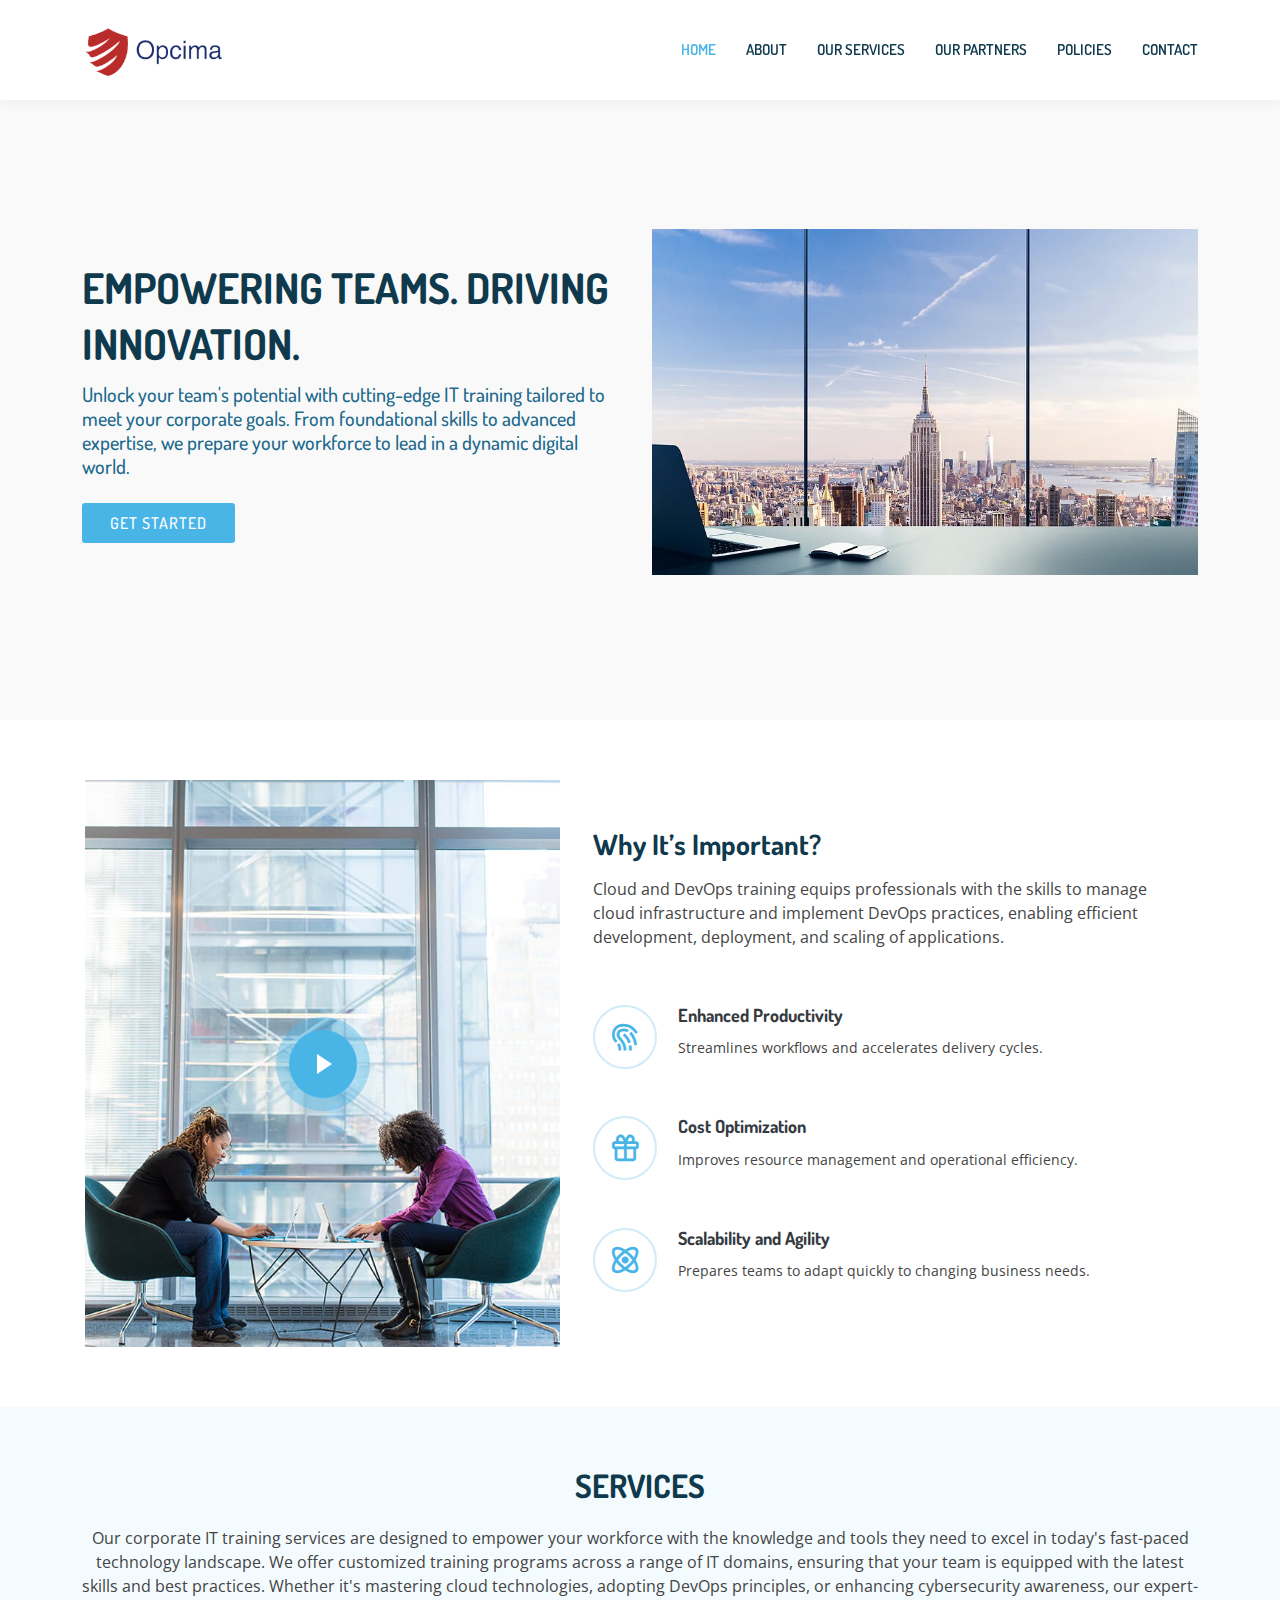
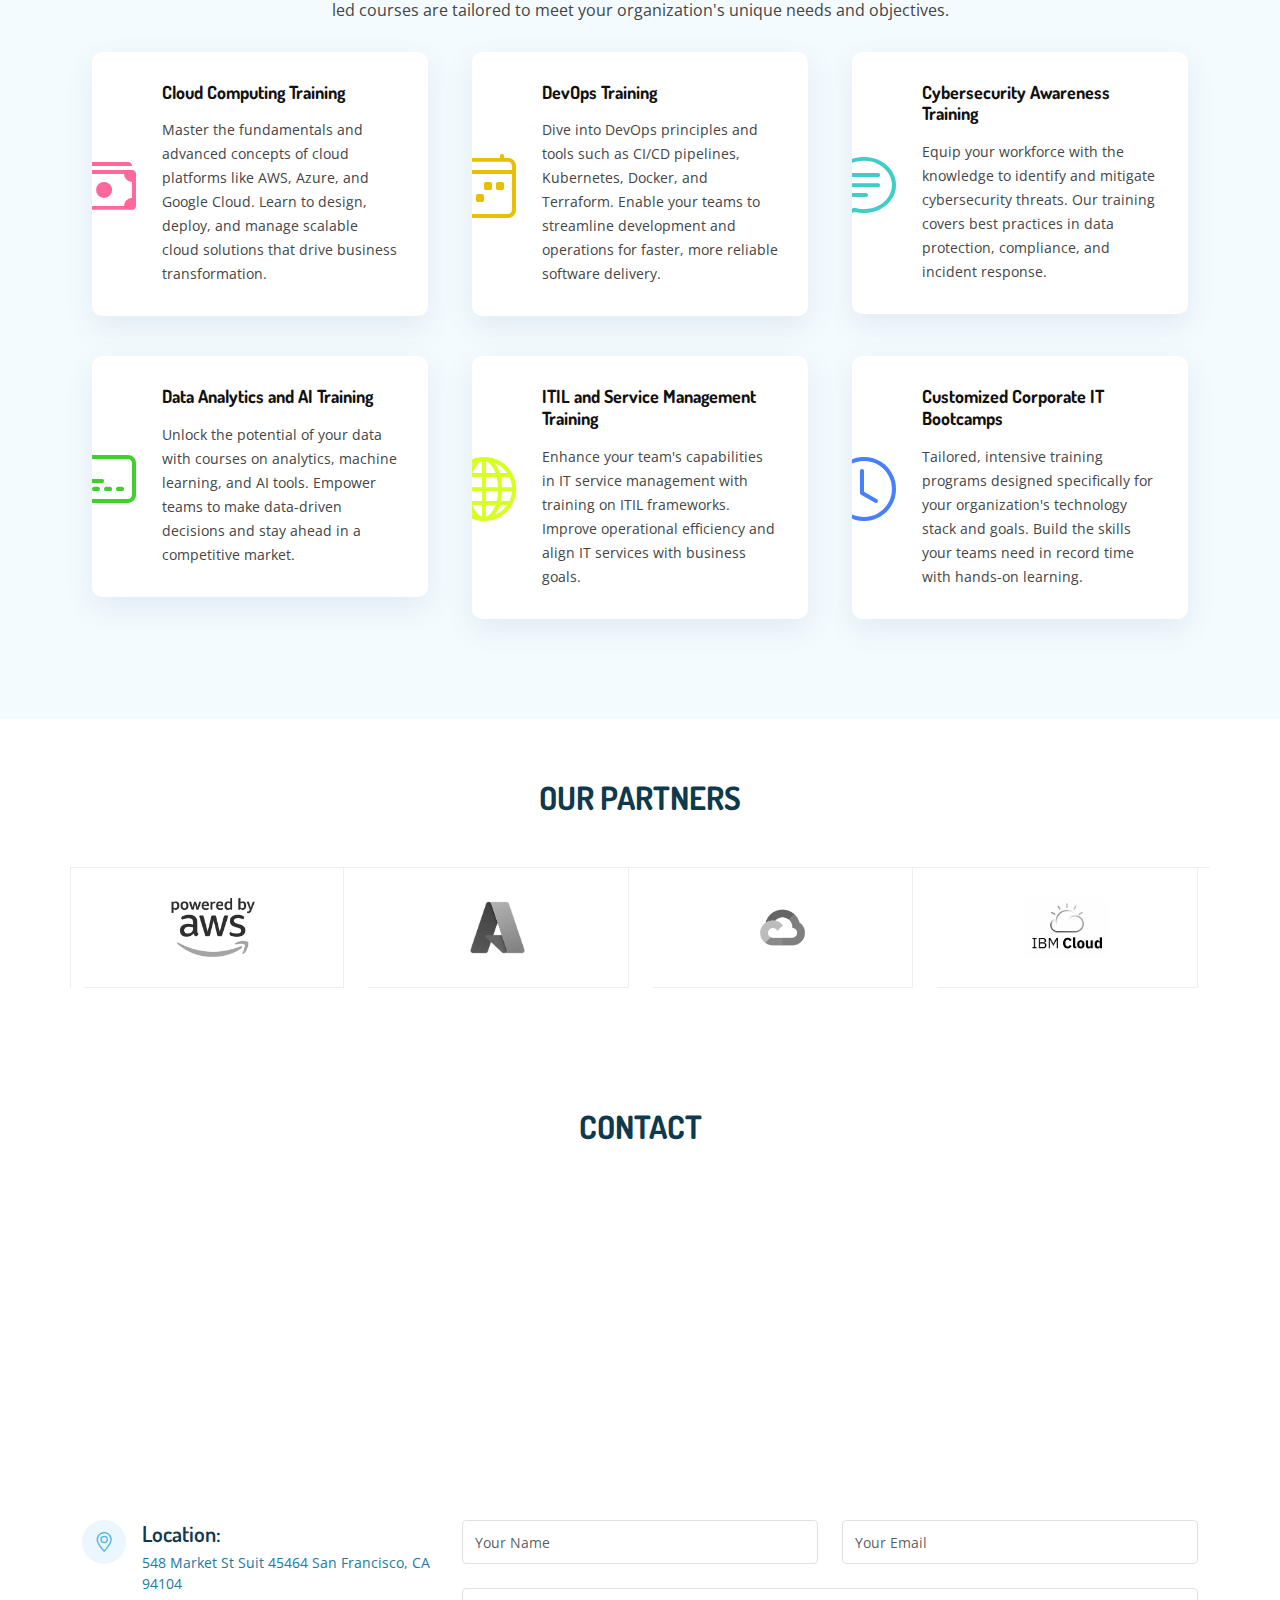
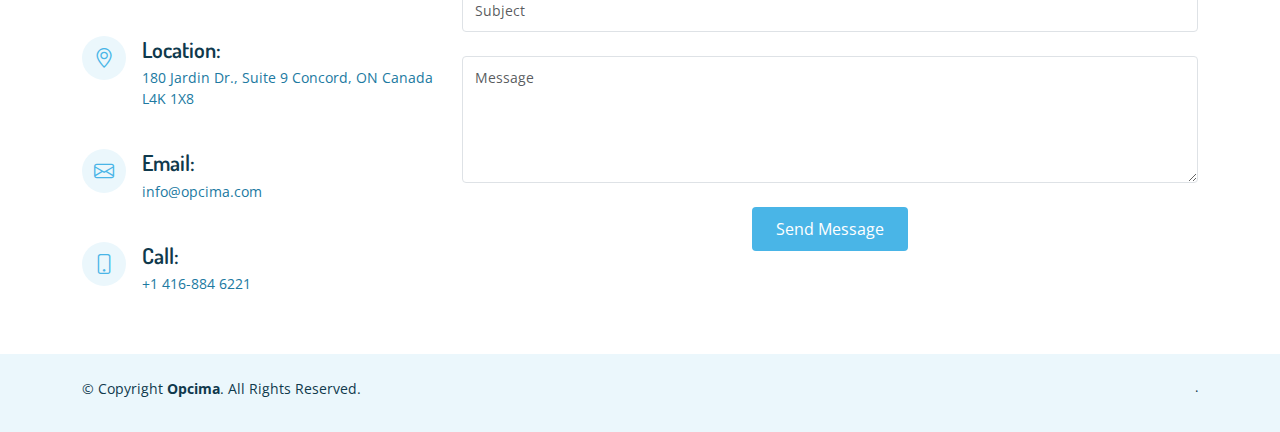
<file: index.html>
<!DOCTYPE html>
<html lang="en">

<head>
  <meta charset="utf-8">
  <meta content="width=device-width, initial-scale=1.0" name="viewport">

  <title>Opcima</title>
  <meta content="" name="description">
  <meta content="" name="keywords">

  <!-- Favicons -->
  <link href="assets/img/favicon.png" rel="icon">
  <link href="assets/img/apple-touch-icon.png" rel="apple-touch-icon">

  <!-- Google Fonts -->
  <link href="https://fonts.googleapis.com/css?family=Open+Sans:300,300i,400,400i,600,600i,700,700i|Dosis:300,400,500,,600,700,700i|Lato:300,300i,400,400i,700,700i" rel="stylesheet">

  <!-- Vendor CSS Files -->
  <link href="assets/vendor/bootstrap/css/bootstrap.min.css" rel="stylesheet">
  <link href="assets/vendor/bootstrap-icons/bootstrap-icons.css" rel="stylesheet">
  <link href="assets/vendor/boxicons/css/boxicons.min.css" rel="stylesheet">
  <link href="assets/vendor/glightbox/css/glightbox.min.css" rel="stylesheet">
  <link href="assets/vendor/swiper/swiper-bundle.min.css" rel="stylesheet">

  <!-- Template Main CSS File -->
  <link href="assets/css/style.css" rel="stylesheet">
</head>

<body>

  <!-- ======= Header ======= -->
  <header id="header" class="fixed-top">
    <div class="container d-flex align-items-center justify-content-between">

         <a href="index.html" class="logo"><img src="assets/img/logo-opcima.png" alt="" class="img-fluid"></a>
      <!-- Uncomment below if you prefer to use text as a logo -->
      <!-- <h1 class="logo"><a href="#">Opcima</a></h1> -->

      <nav id="navbar" class="navbar">
        <ul>
          <li><a class="nav-link scrollto active" href="#hero">Home</a></li>
          <li><a class="nav-link scrollto" href="#about">About</a></li>
          <li><a class="nav-link scrollto" href="#services">Our Services</a></li>
          <li><a class="nav-link scrollto" href="#partners">Our Partners</a></li>        
          <li><a class="nav-link scrollto" href="policies.html">Policies</a></li>        
          <li><a class="nav-link scrollto" href="#contact">Contact</a></li>
        </ul>
        <i class="bi bi-list mobile-nav-toggle"></i>
      </nav><!-- .navbar -->

    </div>
  </header><!-- End Header -->

  <!-- ======= Hero Section ======= -->
  <section id="hero" class="d-flex align-items-center">

    <div class="container">
      <div class="row">
        <div class="col-lg-6 pt-4 pt-lg-0 order-2 order-lg-1 d-flex flex-column justify-content-center">
          <h1>Empowering Teams. Driving Innovation.</h1>
          <h2>Unlock your team's potential with cutting-edge IT training tailored to meet your corporate goals. From foundational skills to advanced expertise, we prepare your workforce to lead in a dynamic digital world.</h2>
          <div><a href="#about" class="btn-get-started scrollto">Get Started</a></div>
        </div>
        <div class="col-lg-6 order-1 order-lg-2 hero-img">
          <img src="assets/img/header.jpg" class="img-fluid" alt="">
        </div>
      </div>
    </div>

  </section><!-- End Hero -->

  <main id="main">

    <!-- ======= About Section ======= -->
    <section id="about" class="about">
      <div class="container">

        <div class="row">
          <div class="col-xl-5 col-lg-6 d-flex justify-content-center video-box align-items-stretch position-relative">
            <a href="https://www.youtube.com/watch?v=jDDaplaOz7Q" class="glightbox play-btn mb-4"></a>
          </div>

          <div class="col-xl-7 col-lg-6 icon-boxes d-flex flex-column align-items-stretch justify-content-center py-5 px-lg-5">
            <h3>Why It’s Important?</h3>
            <p>Cloud and DevOps training equips professionals with the skills to manage cloud infrastructure and implement DevOps practices, enabling efficient development, deployment, and scaling of applications.</p>

            <div class="icon-box">
              <div class="icon"><i class="bx bx-fingerprint"></i></div>
              <h4 class="title"><a href="">Enhanced Productivity</a></h4>
              <p class="description">Streamlines workflows and accelerates delivery cycles.</p>
            </div>

            <div class="icon-box">
              <div class="icon"><i class="bx bx-gift"></i></div>
              <h4 class="title"><a href="">Cost Optimization</a></h4>
              <p class="description">Improves resource management and operational efficiency.</p>
            </div>

            <div class="icon-box">
              <div class="icon"><i class="bx bx-atom"></i></div>
              <h4 class="title"><a href="">Scalability and Agility</a></h4>
              <p class="description">Prepares teams to adapt quickly to changing business needs.</p>
            </div>

          </div>
        </div>

      </div>
    </section><!-- End About Section -->




    <!-- ======= Services Section ======= -->
    <section id="services" class="services section-bg">
      <div class="container">

        <div class="section-title">
          <h2>Services</h2>
          <p>Our corporate IT training services are designed to empower your workforce with the knowledge and tools they need to excel in today's fast-paced technology landscape. We offer customized training programs across a range of IT domains, ensuring that your team is equipped with the latest skills and best practices. Whether it's mastering cloud technologies, adopting DevOps principles, or enhancing cybersecurity awareness, our expert-led courses are tailored to meet your organization's unique needs and objectives.</p>
        </div>

        <div class="row">
          <div class="col-lg-4 col-md-6">
            <div class="icon-box">
              <div class="icon"><i class="bi bi-cash-stack" style="color: #ff689b;"></i></div>
              <h4 class="title"><a href="">Cloud Computing Training</a></h4>
              <p class="description">Master the fundamentals and advanced concepts of cloud platforms like AWS, Azure, and Google Cloud. Learn to design, deploy, and manage scalable cloud solutions that drive business transformation.</p>
            </div>
          </div>
          <div class="col-lg-4 col-md-6">
            <div class="icon-box">
              <div class="icon"><i class="bi bi-calendar4-week" style="color: #e9bf06;"></i></div>
              <h4 class="title"><a href="">DevOps Training</a></h4>
              <p class="description">Dive into DevOps principles and tools such as CI/CD pipelines, Kubernetes, Docker, and Terraform. Enable your teams to streamline development and operations for faster, more reliable software delivery.</p>
            </div>
          </div>

          <div class="col-lg-4 col-md-6" data-wow-delay="0.1s">
            <div class="icon-box">
              <div class="icon"><i class="bi bi-chat-text" style="color: #3fcdc7;"></i></div>
              <h4 class="title"><a href="">Cybersecurity Awareness Training</a></h4>
              <p class="description">Equip your workforce with the knowledge to identify and mitigate cybersecurity threats. Our training covers best practices in data protection, compliance, and incident response.</p>
            </div>
          </div>
          <div class="col-lg-4 col-md-6" data-wow-delay="0.1s">
            <div class="icon-box">
              <div class="icon"><i class="bi bi-credit-card-2-front" style="color:#41cf2e;"></i></div>
              <h4 class="title"><a href="">Data Analytics and AI Training</a></h4>
              <p class="description">Unlock the potential of your data with courses on analytics, machine learning, and AI tools. Empower teams to make data-driven decisions and stay ahead in a competitive market.</p>
            </div>
          </div>

          <div class="col-lg-4 col-md-6" data-wow-delay="0.2s">
            <div class="icon-box">
              <div class="icon"><i class="bi bi-globe" style="color: #d6ff22;"></i></div>
              <h4 class="title"><a href="">ITIL and Service Management Training</a></h4>
              <p class="description">Enhance your team's capabilities in IT service management with training on ITIL frameworks. Improve operational efficiency and align IT services with business goals.</p>
            </div>
          </div>
          <div class="col-lg-4 col-md-6" data-wow-delay="0.2s">
            <div class="icon-box">
              <div class="icon"><i class="bi bi-clock" style="color: #4680ff;"></i></div>
              <h4 class="title"><a href="">Customized Corporate IT Bootcamps</a></h4>
              <p class="description">Tailored, intensive training programs designed specifically for your organization's technology stack and goals. Build the skills your teams need in record time with hands-on learning.</p>
            </div>
          </div>
        </div>

      </div>
    </section><!-- End Services Section -->

  


      <!-- ======= Partners Section ======= -->
    <section id="partners" class="clients">
      <div class="container">
        <div class="section-title">
          <h2>Our Partners</h2>
        </div>

        <div class="row no-gutters clients-wrap clearfix wow fadeInUp">

          <div class="col-lg-3 col-md-4 col-6">
            <div class="client-logo">
              <img src="assets/img/partners/amazon.png" class="img-fluid" alt="">
            </div>
          </div>

          <div class="col-lg-3 col-md-4 col-6">
            <div class="client-logo">
              <img src="assets/img/partners/microsoft-azure.png" class="img-fluid" alt="">
            </div>
          </div>

          <div class="col-lg-3 col-md-4 col-6">
            <div class="client-logo">
              <img src="assets/img/partners/google-cloud.png" class="img-fluid" alt="">
            </div>
          </div>

          <div class="col-lg-3 col-md-4 col-6">
            <div class="client-logo">
              <img src="assets/img/partners/ibm-cloud.png" class="img-fluid" alt="">
            </div>
          </div>

         
        </div>

      </div>
    </section><!-- End Partners Section -->


  

    <!-- ======= Contact Section ======= -->
    <section id="contact" class="contact">
      <div class="container">

        <div class="section-title">
          <h2>Contact</h2>
          <p></p>
        </div>

        <div>
          <iframe style="border:0; width: 100%; height: 270px;" src="https://www.google.com/maps/embed?pb=!1m18!1m12!1m3!1d3153.0035147142526!2d-122.400884!3d37.789957400000006!2m3!1f0!2f0!3f0!3m2!1i1024!2i768!4f13.1!3m3!1m2!1s0x808581942ecaf9e3%3A0x163a8f17c7ba01ee!2s548%20Market%20St%2C%20San%20Francisco%2C%20CA%2094104%2C%20USA!5e0!3m2!1sen!2sid!4v1715982855604!5m2!1sen!2sid" frameborder="0" allowfullscreen></iframe>
        </div>


        <div class="row mt-5">

          <div class="col-lg-4">
            <div class="info">

              <div class="address">
                <i class="bi bi-geo-alt"></i>
                <h4>Location:</h4>
                <p>548 Market St Suit 45464 San Francisco, CA 94104<br /><br /><br /></p>
              </div>

              <div class="address">
                <i class="bi bi-geo-alt"></i>
                <h4>Location:</h4>
                <p>180 Jardin Dr., Suite 9 Concord, ON  Canada L4K 1X8</p>
              </div>

              <div class="email">
                <i class="bi bi-envelope"></i>
                <h4>Email:</h4>
                <p>info@opcima.com</p>
              </div>

              <div class="phone">
                <i class="bi bi-phone"></i>
                <h4>Call:</h4>
                <p>+1 416-884 6221</p>
              </div>

            </div>

          </div>

          <div class="col-lg-8 mt-5 mt-lg-0">

            <form action="forms/contact.php" method="post" role="form" class="php-email-form">
              <div class="row">
                <div class="col-md-6 form-group">
                  <input type="text" name="name" class="form-control" id="name" placeholder="Your Name" required>
                </div>
                <div class="col-md-6 form-group mt-3 mt-md-0">
                  <input type="email" class="form-control" name="email" id="email" placeholder="Your Email" required>
                </div>
              </div>
              <div class="form-group mt-3">
                <input type="text" class="form-control" name="subject" id="subject" placeholder="Subject" required>
              </div>
              <div class="form-group mt-3">
                <textarea class="form-control" name="message" rows="5" placeholder="Message" required></textarea>
              </div>
              <div class="my-3">
                <div class="loading">Loading</div>
                <div class="error-message"></div>
                <div class="sent-message">Your message has been sent. Thank you!</div>
              </div>
              <div class="text-center"><button type="submit">Send Message</button></div>
            </form>

          </div>

        </div>

      </div>
    </section><!-- End Contact Section -->

  </main><!-- End #main -->

  <!-- ======= Footer ======= -->
  <footer id="footer">

 

 

    <div class="container py-4">
      <div class="copyright">
        &copy; Copyright <strong><span>Opcima</span></strong>. All Rights Reserved.
      </div>
      <div class="credits">
         .
      </div>
    </div>
  </footer><!-- End Footer -->

  <a href="#" class="back-to-top d-flex align-items-center justify-content-center"><i class="bi bi-arrow-up-short"></i></a>

  <script src="assets/vendor/purecounter/purecounter_vanilla.js"></script>
  <script src="assets/vendor/bootstrap/js/bootstrap.bundle.min.js"></script>
  <script src="assets/vendor/glightbox/js/glightbox.min.js"></script>
  <script src="assets/vendor/isotope-layout/isotope.pkgd.min.js"></script>
  <script src="assets/vendor/swiper/swiper-bundle.min.js"></script>
  <script src="assets/vendor/php-email-form/validate.js"></script>
  <script src="assets/js/main.js"></script>

</body>
</html>
</file>
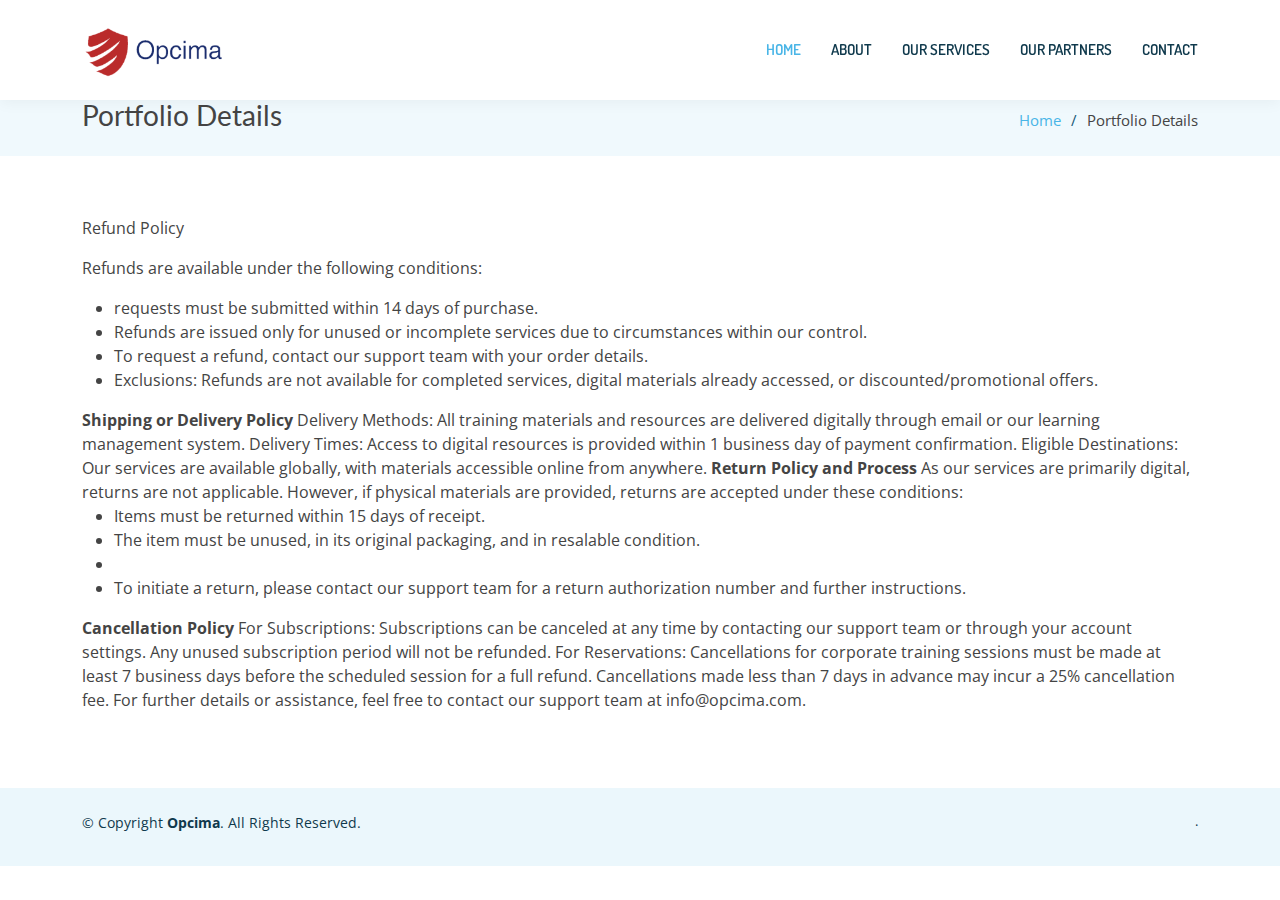
<file: inner-page.html>
<!DOCTYPE html>
<html lang="en">

<head>
  <meta charset="utf-8">
  <meta content="width=device-width, initial-scale=1.0" name="viewport">

  <title>Opcima</title>
  <meta content="" name="description">
  <meta content="" name="keywords">

  <!-- Favicons -->
  <link href="assets/img/favicon.png" rel="icon">
  <link href="assets/img/apple-touch-icon.png" rel="apple-touch-icon">

  <!-- Google Fonts -->
  <link href="https://fonts.googleapis.com/css?family=Open+Sans:300,300i,400,400i,600,600i,700,700i|Dosis:300,400,500,,600,700,700i|Lato:300,300i,400,400i,700,700i" rel="stylesheet">

  <!-- Vendor CSS Files -->
  <link href="assets/vendor/bootstrap/css/bootstrap.min.css" rel="stylesheet">
  <link href="assets/vendor/bootstrap-icons/bootstrap-icons.css" rel="stylesheet">
  <link href="assets/vendor/boxicons/css/boxicons.min.css" rel="stylesheet">
  <link href="assets/vendor/glightbox/css/glightbox.min.css" rel="stylesheet">
  <link href="assets/vendor/swiper/swiper-bundle.min.css" rel="stylesheet">

  <!-- Template Main CSS File -->
  <link href="assets/css/style.css" rel="stylesheet">
</head>

<body>
  
  <!-- ======= Header ======= -->
  <header id="header" class="fixed-top">
    <div class="container d-flex align-items-center justify-content-between">

         <a href="index.html" class="logo"><img src="assets/img/logo-opcima.png" alt="" class="img-fluid"></a>
      <!-- Uncomment below if you prefer to use text as a logo -->
      <!-- <h1 class="logo"><a href="#">Opcima</a></h1> -->

      <nav id="navbar" class="navbar">
        <ul>
          <li><a class="nav-link scrollto active" href="#hero">Home</a></li>
          <li><a class="nav-link scrollto" href="#about">About</a></li>
          <li><a class="nav-link scrollto" href="#services">Our Services</a></li>
          <li><a class="nav-link scrollto" href="#partners">Our Partners</a></li>        
          <li><a class="nav-link scrollto" href="#contact">Contact</a></li>
        </ul>
        <i class="bi bi-list mobile-nav-toggle"></i>
      </nav><!-- .navbar -->

    </div>
  </header><!-- End Header -->

  <main id="main">


    <!-- ======= Breadcrumbs ======= -->
    <section id="breadcrumbs" class="breadcrumbs">
      <div class="container">

        <div class="d-flex justify-content-between align-items-center">
          <h2>Portfolio Details</h2>
          <ol>
            <li><a href="index.html">Home</a></li>
            <li>Portfolio Details</li>
          </ol>
        </div>

      </div>
    </section><!-- End Breadcrumbs -->


    <section class="inner-page">
      <div class="container">

        <p>Refund Policy</p>
        <p>
Refunds are available under the following conditions:
<ul>
<li>requests must be submitted within 14 days of purchase.</li>
<li>Refunds are issued only for unused or incomplete services due to circumstances within our control.</li>
<li>To request a refund, contact our support team with your order details.</li>
<li>Exclusions: Refunds are not available for completed services, digital materials already accessed, or discounted/promotional offers.</li>
</ul>

<b>Shipping or Delivery Policy</b>

Delivery Methods: All training materials and resources are delivered digitally through email or our learning management system.
Delivery Times: Access to digital resources is provided within 1 business day of payment confirmation.
Eligible Destinations: Our services are available globally, with materials accessible online from anywhere.


<b>Return Policy and Process</b>
As our services are primarily digital, returns are not applicable. However, if physical materials are provided, returns are accepted under these conditions:
<ul>
<li>Items must be returned within 15 days of receipt.</li>
<li>The item must be unused, in its original packaging, and in resalable condition.</li>
<li><Return shipping costs are the responsibility of the customer unless the item was defective or incorrect.</li>
<li>To initiate a return, please contact our support team for a return authorization number and further instructions.</li>
</ul>


<b>Cancellation Policy</b>

For Subscriptions: Subscriptions can be canceled at any time by contacting our support team or through your account settings. Any unused subscription period will not be refunded.
For Reservations: Cancellations for corporate training sessions must be made at least 7 business days before the scheduled session for a full refund. Cancellations made less than 7 days in advance may incur a 25% cancellation fee.

For further details or assistance, feel free to contact our support team at info@opcima.com.

        </p>
      </div>
    </section>

  </main><!-- End #main -->

  <!-- ======= Footer ======= -->
  <footer id="footer">

 

 

    <div class="container py-4">
      <div class="copyright">
        &copy; Copyright <strong><span>Opcima</span></strong>. All Rights Reserved.
      </div>
      <div class="credits">
         .
      </div>
    </div>
  </footer><!-- End Footer -->

  <a href="#" class="back-to-top d-flex align-items-center justify-content-center"><i class="bi bi-arrow-up-short"></i></a>

  <script src="assets/vendor/purecounter/purecounter_vanilla.js"></script>
  <script src="assets/vendor/bootstrap/js/bootstrap.bundle.min.js"></script>
  <script src="assets/vendor/glightbox/js/glightbox.min.js"></script>
  <script src="assets/vendor/isotope-layout/isotope.pkgd.min.js"></script>
  <script src="assets/vendor/swiper/swiper-bundle.min.js"></script>
  <script src="assets/vendor/php-email-form/validate.js"></script>
  <script src="assets/js/main.js"></script>

</body>
</html>
</file>
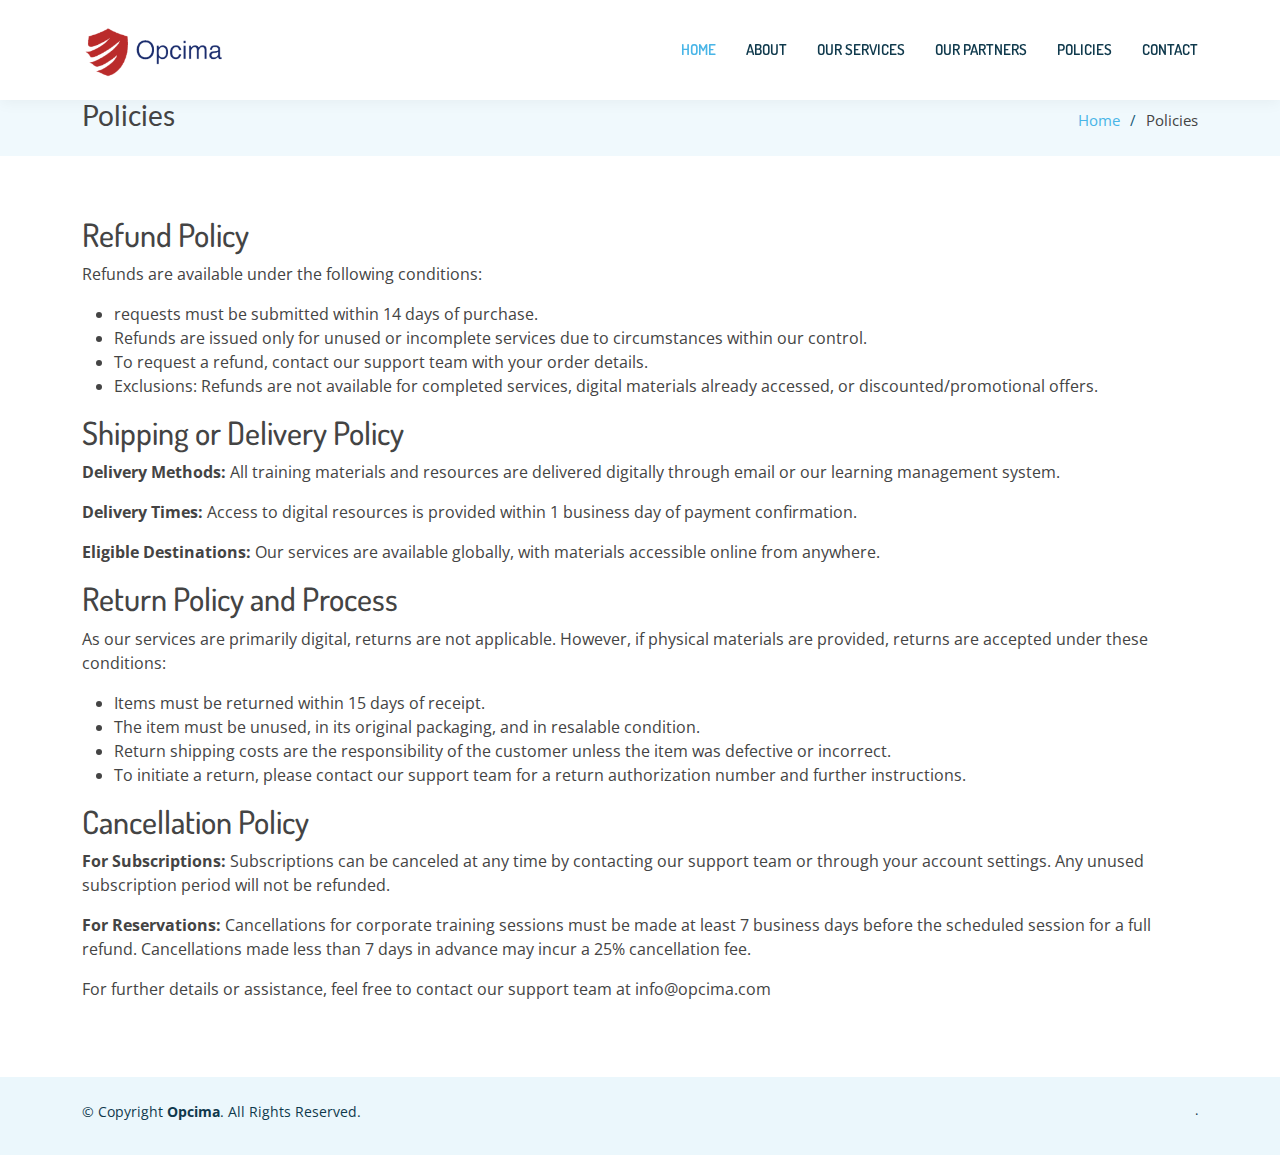
<file: policies.html>
<!DOCTYPE html>
<html lang="en">

<head>
  <meta charset="utf-8">
  <meta content="width=device-width, initial-scale=1.0" name="viewport">

  <title>Opcima</title>
  <meta content="" name="description">
  <meta content="" name="keywords">

  <!-- Favicons -->
  <link href="assets/img/favicon.png" rel="icon">
  <link href="assets/img/apple-touch-icon.png" rel="apple-touch-icon">

  <!-- Google Fonts -->
  <link href="https://fonts.googleapis.com/css?family=Open+Sans:300,300i,400,400i,600,600i,700,700i|Dosis:300,400,500,,600,700,700i|Lato:300,300i,400,400i,700,700i" rel="stylesheet">

  <!-- Vendor CSS Files -->
  <link href="assets/vendor/bootstrap/css/bootstrap.min.css" rel="stylesheet">
  <link href="assets/vendor/bootstrap-icons/bootstrap-icons.css" rel="stylesheet">
  <link href="assets/vendor/boxicons/css/boxicons.min.css" rel="stylesheet">
  <link href="assets/vendor/glightbox/css/glightbox.min.css" rel="stylesheet">
  <link href="assets/vendor/swiper/swiper-bundle.min.css" rel="stylesheet">

  <!-- Template Main CSS File -->
  <link href="assets/css/style.css" rel="stylesheet">
</head>

<body>
  
  <!-- ======= Header ======= -->
  <header id="header" class="fixed-top">
    <div class="container d-flex align-items-center justify-content-between">

         <a href="index.html" class="logo"><img src="assets/img/logo-opcima.png" alt="" class="img-fluid"></a>
      <!-- Uncomment below if you prefer to use text as a logo -->
      <!-- <h1 class="logo"><a href="#">Opcima</a></h1> -->

      <nav id="navbar" class="navbar">
        <ul>
          <li><a class="nav-link scrollto active" href="index.html#hero">Home</a></li>
          <li><a class="nav-link scrollto" href="index.html#about">About</a></li>
          <li><a class="nav-link scrollto" href="index.html#services">Our Services</a></li>
          <li><a class="nav-link scrollto" href="index.html#partners">Our Partners</a></li>   
          <li><a class="nav-link scrollto" href="policies.html">Policies</a></li>        
          <li><a class="nav-link scrollto" href="index.html#contact">Contact</a></li>
        </ul>
        <i class="bi bi-list mobile-nav-toggle"></i>
      </nav><!-- .navbar -->

    </div>
  </header><!-- End Header -->

  <main id="main">


    <!-- ======= Breadcrumbs ======= -->
    <section id="breadcrumbs" class="breadcrumbs">
      <div class="container">

        <div class="d-flex justify-content-between align-items-center">
          <h2>Policies</h2>
          <ol>
            <li><a href="index.html">Home</a></li>
            <li>Policies</li>
          </ol>
        </div>

      </div>
    </section><!-- End Breadcrumbs -->


    <section class="inner-page">
      <div class="container">

        <h2>Refund Policy</h2>
<p>
Refunds are available under the following conditions:
<ul>
<li>requests must be submitted within 14 days of purchase.</li>
<li>Refunds are issued only for unused or incomplete services due to circumstances within our control.</li>
<li>To request a refund, contact our support team with your order details.</li>
<li>Exclusions: Refunds are not available for completed services, digital materials already accessed, or discounted/promotional offers.</li>
</ul>
</p>

<h2>Shipping or Delivery Policy</h2>

<p><b>Delivery Methods:</b> All training materials and resources are delivered digitally through email or our learning management system.</p>
<p><b>Delivery Times:</b> Access to digital resources is provided within 1 business day of payment confirmation.</p>
<p><b>Eligible Destinations:</b> Our services are available globally, with materials accessible online from anywhere.</p>

<h2>Return Policy and Process</h2>
As our services are primarily digital, returns are not applicable. However, if physical materials are provided, returns are accepted under these conditions:
<p>
<ul>
<li>Items must be returned within 15 days of receipt.</li>
<li>The item must be unused, in its original packaging, and in resalable condition.</li>
<li>Return shipping costs are the responsibility of the customer unless the item was defective or incorrect.</li>
<li>To initiate a return, please contact our support team for a return authorization number and further instructions.</li>
</ul>
</p>

<h2>Cancellation Policy</h2>

<p><b>For Subscriptions:</b> Subscriptions can be canceled at any time by contacting our support team or through your account settings. Any unused subscription period will not be refunded.</p>
<p><b>For Reservations:</b> Cancellations for corporate training sessions must be made at least 7 business days before the scheduled session for a full refund. Cancellations made less than 7 days in advance may incur a 25% cancellation fee.</p>
<p>For further details or assistance, feel free to contact our support team at info@opcima.com

        </p>
      </div>
    </section>

  </main><!-- End #main -->

  <!-- ======= Footer ======= -->
  <footer id="footer">

 

 

    <div class="container py-4">
      <div class="copyright">
        &copy; Copyright <strong><span>Opcima</span></strong>. All Rights Reserved.
      </div>
      <div class="credits">
         .
      </div>
    </div>
  </footer><!-- End Footer -->

  <a href="#" class="back-to-top d-flex align-items-center justify-content-center"><i class="bi bi-arrow-up-short"></i></a>

  <script src="assets/vendor/purecounter/purecounter_vanilla.js"></script>
  <script src="assets/vendor/bootstrap/js/bootstrap.bundle.min.js"></script>
  <script src="assets/vendor/glightbox/js/glightbox.min.js"></script>
  <script src="assets/vendor/isotope-layout/isotope.pkgd.min.js"></script>
  <script src="assets/vendor/swiper/swiper-bundle.min.js"></script>
  <script src="assets/vendor/php-email-form/validate.js"></script>
  <script src="assets/js/main.js"></script>

</body>
</html>
</file>
<file: assets/css/style.css>
/**
* Template Name: Butterfly
* Template URL: https://bootstrapmade.com/butterfly-free-bootstrap-theme/
* Updated: Mar 17 2024 with Bootstrap v5.3.3
* Author: BootstrapMade.com
* License: https://bootstrapmade.com/license/
*/

/*--------------------------------------------------------------
# General
--------------------------------------------------------------*/
body {
  font-family: "Open Sans", sans-serif;
  color: #444444;
}

a {
  text-decoration: none;
  color: #49b5e7;
}

a:hover {
  color: #76c7ed;
  text-decoration: none;
}

h1,
h2,
h3,
h4,
h5,
h6 {
  font-family: "Dosis", sans-serif;
}

/*--------------------------------------------------------------
# Back to top button
--------------------------------------------------------------*/
.back-to-top {
  position: fixed;
  visibility: hidden;
  opacity: 0;
  right: 15px;
  bottom: 15px;
  z-index: 996;
  background: #49b5e7;
  width: 40px;
  height: 40px;
  border-radius: 4px;
  transition: all 0.4s;
}

.back-to-top i {
  font-size: 28px;
  color: #fff;
  line-height: 0;
}

.back-to-top:hover {
  background: #6dc4ec;
  color: #fff;
}

.back-to-top.active {
  visibility: visible;
  opacity: 1;
}

/*--------------------------------------------------------------
# Header
--------------------------------------------------------------*/
#header {
  background: #fff;
  transition: all 0.5s;
  z-index: 997;
  padding: 20px 0;
  box-shadow: 0px 2px 15px rgba(0, 0, 0, 0.05);
}

#header .logo {
  font-size: 28px;
  margin: 0;
  padding: 0;
  line-height: 1;
  font-weight: 700;
  letter-spacing: 1px;
  text-transform: uppercase;
  font-family: "Lato", sans-serif;
}

#header .logo a {
  color: #0f394c;
}

#header .logo img {
  max-height: 60px;
}

/*--------------------------------------------------------------
# Navigation Menu
--------------------------------------------------------------*/
/**
* Desktop Navigation 
*/
.navbar {
  padding: 0;
}

.navbar ul {
  margin: 0;
  padding: 0;
  display: flex;
  list-style: none;
  align-items: center;
}

.navbar li {
  position: relative;
}

.navbar a,
.navbar a:focus {
  display: flex;
  align-items: center;
  justify-content: space-between;
  padding: 10px 0 10px 30px;
  font-family: "Dosis", sans-serif;
  font-size: 15px;
  font-weight: 600;
  color: #0f394c;
  white-space: nowrap;
  transition: 0.3s;
  text-transform: uppercase;
}

.navbar a i,
.navbar a:focus i {
  font-size: 12px;
  line-height: 0;
  margin-left: 5px;
}

.navbar a:hover,
.navbar .active,
.navbar .active:focus,
.navbar li:hover>a {
  color: #49b5e7;
}

.navbar .dropdown ul {
  display: block;
  position: absolute;
  left: 14px;
  top: calc(100% + 30px);
  margin: 0;
  padding: 10px 0;
  z-index: 99;
  opacity: 0;
  visibility: hidden;
  background: #fff;
  box-shadow: 0px 0px 30px rgba(127, 137, 161, 0.25);
  transition: 0.3s;
}

.navbar .dropdown ul li {
  min-width: 200px;
}

.navbar .dropdown ul a {
  padding: 10px 20px;
  font-size: 15px;
  text-transform: none;
  font-weight: 500;
}

.navbar .dropdown ul a i {
  font-size: 12px;
}

.navbar .dropdown ul a:hover,
.navbar .dropdown ul .active:hover,
.navbar .dropdown ul li:hover>a {
  color: #49b5e7;
}

.navbar .dropdown:hover>ul {
  opacity: 1;
  top: 100%;
  visibility: visible;
}

.navbar .dropdown .dropdown ul {
  top: 0;
  left: calc(100% - 30px);
  visibility: hidden;
}

.navbar .dropdown .dropdown:hover>ul {
  opacity: 1;
  top: 0;
  left: 100%;
  visibility: visible;
}

@media (max-width: 1366px) {
  .navbar .dropdown .dropdown ul {
    left: -90%;
  }

  .navbar .dropdown .dropdown:hover>ul {
    left: -100%;
  }
}

/**
* Mobile Navigation 
*/
.mobile-nav-toggle {
  color: #0f394c;
  font-size: 28px;
  cursor: pointer;
  display: none;
  line-height: 0;
  transition: 0.5s;
}

.mobile-nav-toggle.bi-x {
  color: #fff;
}

@media (max-width: 991px) {
  .mobile-nav-toggle {
    display: block;
  }

  .navbar ul {
    display: none;
  }
}

.navbar-mobile {
  position: fixed;
  overflow: hidden;
  top: 0;
  right: 0;
  left: 0;
  bottom: 0;
  background: rgba(7, 25, 33, 0.9);
  transition: 0.3s;
  z-index: 999;
}

.navbar-mobile .mobile-nav-toggle {
  position: absolute;
  top: 15px;
  right: 15px;
}

.navbar-mobile ul {
  display: block;
  position: absolute;
  top: 55px;
  right: 15px;
  bottom: 15px;
  left: 15px;
  padding: 10px 0;
  background-color: #fff;
  overflow-y: auto;
  transition: 0.3s;
}

.navbar-mobile a,
.navbar-mobile a:focus {
  padding: 10px 20px;
  font-size: 15px;
  color: #0f394c;
}

.navbar-mobile a:hover,
.navbar-mobile .active,
.navbar-mobile li:hover>a {
  color: #49b5e7;
}

.navbar-mobile .getstarted,
.navbar-mobile .getstarted:focus {
  margin: 15px;
}

.navbar-mobile .dropdown ul {
  position: static;
  display: none;
  margin: 10px 20px;
  padding: 10px 0;
  z-index: 99;
  opacity: 1;
  visibility: visible;
  background: #fff;
  box-shadow: 0px 0px 30px rgba(127, 137, 161, 0.25);
}

.navbar-mobile .dropdown ul li {
  min-width: 200px;
}

.navbar-mobile .dropdown ul a {
  padding: 10px 20px;
}

.navbar-mobile .dropdown ul a i {
  font-size: 12px;
}

.navbar-mobile .dropdown ul a:hover,
.navbar-mobile .dropdown ul .active:hover,
.navbar-mobile .dropdown ul li:hover>a {
  color: #49b5e7;
}

.navbar-mobile .dropdown>.dropdown-active {
  display: block;
}

/*--------------------------------------------------------------
# Hero Section
--------------------------------------------------------------*/
#hero {
  width: 100%;
  height: 80vh;
  background: #f9f9f9;
}

#hero .container {
  padding-top: 84px;
}

#hero h1 {
  margin: 0;
  font-size: 42px;
  font-weight: 700;
  line-height: 56px;
  color: #0f394c;
  text-transform: uppercase;
}

#hero h2 {
  color: #1c698c;
  margin: 10px 0 0 0;
  font-size: 20px;
}

#hero .btn-get-started {
  font-family: "Dosis", sans-serif;
  font-weight: 500;
  font-size: 16px;
  letter-spacing: 1px;
  display: inline-block;
  padding: 8px 28px;
  border-radius: 3px;
  transition: 0.5s;
  margin-top: 25px;
  color: #fff;
  background: #49b5e7;
  text-transform: uppercase;
}

#hero .btn-get-started:hover {
  background: #76c7ed;
}

@media (max-width: 991px) {
  #hero {
    height: 100vh;
    text-align: center;
  }

  #hero .hero-img img {
    width: 50%;
  }
}

@media (max-width: 768px) {
  #hero h1 {
    font-size: 28px;
    line-height: 36px;
  }

  #hero h2 {
    font-size: 18px;
    line-height: 24px;
  }

  #hero .hero-img img {
    width: 80%;
  }
}

/*--------------------------------------------------------------
# Sections General
--------------------------------------------------------------*/
section {
  padding: 60px 0;
  overflow: hidden;
}

.section-bg {
  background-color: #f4fbfe;
}

.section-title {
  text-align: center;
  padding-bottom: 30px;
}

.section-title h2 {
  font-size: 32px;
  font-weight: bold;
  text-transform: uppercase;
  margin-bottom: 20px;
  padding-bottom: 0;
  color: #0f394c;
}

.section-title p {
  margin-bottom: 0;
}

/*--------------------------------------------------------------
# About
--------------------------------------------------------------*/
.about .icon-boxes h3 {
  font-size: 28px;
  font-weight: 700;
  color: #0f394c;
  margin-bottom: 15px;
}

.about .icon-box {
  margin-top: 40px;
}

.about .icon-box .icon {
  float: left;
  display: flex;
  align-items: center;
  justify-content: center;
  width: 64px;
  height: 64px;
  border: 2px solid #d0ecf9;
  border-radius: 50px;
  transition: 0.5s;
}

.about .icon-box .icon i {
  color: #49b5e7;
  font-size: 32px;
}

.about .icon-box:hover .icon {
  background: #49b5e7;
  border-color: #49b5e7;
}

.about .icon-box:hover .icon i {
  color: #fff;
}

.about .icon-box .title {
  margin-left: 85px;
  font-weight: 700;
  margin-bottom: 10px;
  font-size: 18px;
}

.about .icon-box .title a {
  color: #343a40;
  transition: 0.3s;
}

.about .icon-box .title a:hover {
  color: #49b5e7;
}

.about .icon-box .description {
  margin-left: 85px;
  line-height: 24px;
  font-size: 14px;
}

.about .video-box {
  background: url("../img/about.jpg") center center no-repeat;
  background-size: cover;
  min-height: 500px;
}

@media (min-width: 1200px) {
  .about .video-box {
    margin-left: 15px;
    margin-right: -15px;
  }
}

.about .play-btn {
  width: 94px;
  height: 94px;
  background: radial-gradient(#49b5e7 50%, rgba(73, 181, 231, 0.4) 52%);
  border-radius: 50%;
  display: block;
  position: absolute;
  left: calc(50% - 47px);
  top: calc(50% - 47px);
  overflow: hidden;
}

.about .play-btn::after {
  content: "";
  position: absolute;
  left: 50%;
  top: 50%;
  transform: translateX(-40%) translateY(-50%);
  width: 0;
  height: 0;
  border-top: 10px solid transparent;
  border-bottom: 10px solid transparent;
  border-left: 15px solid #fff;
  z-index: 100;
  transition: all 400ms cubic-bezier(0.55, 0.055, 0.675, 0.19);
}

.about .play-btn::before {
  content: "";
  position: absolute;
  width: 120px;
  height: 120px;
  animation-delay: 0s;
  animation: pulsate-btn 2s;
  animation-direction: forwards;
  animation-iteration-count: infinite;
  animation-timing-function: steps;
  opacity: 1;
  border-radius: 50%;
  border: 5px solid rgba(73, 181, 231, 0.7);
  top: -15%;
  left: -15%;
  background: rgba(198, 16, 0, 0);
}

.about .play-btn:hover::after {
  border-left: 15px solid #49b5e7;
  transform: scale(20);
}

.about .play-btn:hover::before {
  content: "";
  position: absolute;
  left: 50%;
  top: 50%;
  transform: translateX(-40%) translateY(-50%);
  width: 0;
  height: 0;
  border: none;
  border-top: 10px solid transparent;
  border-bottom: 10px solid transparent;
  border-left: 15px solid #fff;
  z-index: 200;
  animation: none;
  border-radius: 0;
}

@keyframes pulsate-btn {
  0% {
    transform: scale(0.6, 0.6);
    opacity: 1;
  }

  100% {
    transform: scale(1, 1);
    opacity: 0;
  }
}

/*--------------------------------------------------------------
# Counts
--------------------------------------------------------------*/
.counts {
  background: url("../img/counts-bg.jpg") center center no-repeat;
  background-size: cover;
  padding: 80px 0 60px 0;
  position: relative;
}

.counts::before {
  content: "";
  position: absolute;
  background: rgba(255, 255, 255, 0.8);
  left: 0;
  right: 0;
  top: 0;
  bottom: 0;
}

.counts .title {
  position: relative;
  color: #0f394c;
  margin-bottom: 40px;
}

.counts .title h3 {
  font-size: 36px;
  font-weight: 700;
}

.counts .counters span {
  font-size: 44px;
  font-weight: 700;
  display: block;
  color: #49b5e7;
  font-family: "Dosis", sans-serif;
}

.counts .counters p {
  padding: 0;
  margin: 0 0 20px 0;
  font-size: 15px;
  color: #444444;
}

@media (min-width: 1200px) {
  .counts {
    background-attachment: fixed;
  }
}

/*--------------------------------------------------------------
# Clients
--------------------------------------------------------------*/
.clients .clients-wrap {
  border-top: 1px solid #eee;
  border-left: 1px solid #eee;
}

.clients .client-logo {
  padding: 0px;
  display: flex;
  justify-content: center;
  align-items: center;
  border-right: 1px solid #eee;
  border-bottom: 1px solid #eee;
  overflow: hidden;
  background: #fff;
  height: 120px;
}

.clients .client-logo img {
  height: 50%;
  filter: grayscale(100%);
  transition: 0.3s;
}

.clients .client-logo:hover img {
  filter: none;
  transform: scale(1.2);
}

.clients img {
  transition: all 0.4s ease-in-out;
}

/*--------------------------------------------------------------
# Services
--------------------------------------------------------------*/
.services .icon-box {
  padding: 30px;
  position: relative;
  overflow: hidden;
  border-radius: 10px;
  margin: 0 10px 40px 10px;
  background: #fff;
  box-shadow: 0 10px 29px 0 rgba(68, 88, 144, 0.1);
  transition: all 0.3s ease-in-out;
}

.services .icon-box:hover {
  transform: translateY(-5px);
}

.services .icon {
  position: absolute;
  left: -20px;
  top: calc(50% - 30px);
}

.services .icon i {
  font-size: 64px;
  line-height: 1;
  transition: 0.5s;
}

.services .title {
  margin-left: 40px;
  font-weight: 700;
  margin-bottom: 15px;
  font-size: 18px;
}

.services .title a {
  color: #111;
}

.services .icon-box:hover .title a {
  color: #49b5e7;
}

.services .description {
  font-size: 14px;
  margin-left: 40px;
  line-height: 24px;
  margin-bottom: 0;
}

/*--------------------------------------------------------------
# Portfolio
--------------------------------------------------------------*/
.portfolio .portfolio-item {
  margin-bottom: 30px;
}

.portfolio #portfolio-flters {
  padding: 0;
  margin: 0 auto 10px auto;
  list-style: none;
  text-align: center;
  border-radius: 50px;
  padding: 2px 15px;
}

.portfolio #portfolio-flters li {
  cursor: pointer;
  display: inline-block;
  padding: 10px 15px;
  font-size: 14px;
  font-weight: 600;
  line-height: 1;
  text-transform: uppercase;
  color: #444444;
  margin-bottom: 10px;
  transition: all 0.3s ease-in-out;
}

.portfolio #portfolio-flters li:hover,
.portfolio #portfolio-flters li.filter-active {
  color: #49b5e7;
}

.portfolio #portfolio-flters li:last-child {
  margin-right: 0;
}

.portfolio .portfolio-wrap {
  transition: 0.3s;
  position: relative;
  overflow: hidden;
  z-index: 1;
  background: rgba(255, 255, 255, 0.6);
}

.portfolio .portfolio-wrap::before {
  content: "";
  background: rgba(255, 255, 255, 0.6);
  position: absolute;
  left: 30px;
  right: 30px;
  top: 30px;
  bottom: 30px;
  transition: all ease-in-out 0.3s;
  z-index: 2;
  opacity: 0;
}

.portfolio .portfolio-wrap .portfolio-info {
  opacity: 0;
  position: absolute;
  top: 0;
  left: 0;
  right: 0;
  bottom: 0;
  text-align: center;
  z-index: 3;
  transition: all ease-in-out 0.3s;
  display: flex;
  flex-direction: column;
  justify-content: center;
  align-items: center;
}

.portfolio .portfolio-wrap .portfolio-info::before {
  display: block;
  content: "";
  width: 48px;
  height: 48px;
  position: absolute;
  top: 35px;
  left: 35px;
  border-top: 3px solid #bdc6ca;
  border-left: 3px solid #bdc6ca;
  transition: all 0.5s ease 0s;
  z-index: 9994;
}

.portfolio .portfolio-wrap .portfolio-info::after {
  display: block;
  content: "";
  width: 48px;
  height: 48px;
  position: absolute;
  bottom: 35px;
  right: 35px;
  border-bottom: 3px solid #bdc6ca;
  border-right: 3px solid #bdc6ca;
  transition: all 0.5s ease 0s;
  z-index: 9994;
}

.portfolio .portfolio-wrap .portfolio-info h4 {
  font-size: 20px;
  color: #0f394c;
  font-weight: 600;
}

.portfolio .portfolio-wrap .portfolio-info p {
  color: #0f394c;
  font-size: 14px;
  text-transform: uppercase;
  padding: 0;
  margin: 0;
}

.portfolio .portfolio-wrap .portfolio-links {
  text-align: center;
  z-index: 4;
}

.portfolio .portfolio-wrap .portfolio-links a {
  color: #49b5e7;
  margin: 0 2px;
  font-size: 28px;
  display: inline-block;
  transition: 0.3s;
}

.portfolio .portfolio-wrap .portfolio-links a:hover {
  color: #8dd0f0;
}

.portfolio .portfolio-wrap:hover::before {
  top: 0;
  left: 0;
  right: 0;
  bottom: 0;
  opacity: 1;
}

.portfolio .portfolio-wrap:hover .portfolio-info {
  opacity: 1;
}

.portfolio .portfolio-wrap:hover .portfolio-info::before {
  top: 15px;
  left: 15px;
}

.portfolio .portfolio-wrap:hover .portfolio-info::after {
  bottom: 15px;
  right: 15px;
}

/*--------------------------------------------------------------
# Portfolio Details
--------------------------------------------------------------*/
.portfolio-details {
  padding-top: 40px;
}

.portfolio-details .portfolio-details-slider img {
  width: 100%;
}

.portfolio-details .portfolio-details-slider .swiper-pagination {
  margin-top: 20px;
  position: relative;
}

.portfolio-details .portfolio-details-slider .swiper-pagination .swiper-pagination-bullet {
  width: 12px;
  height: 12px;
  background-color: #fff;
  opacity: 1;
  border: 1px solid #49b5e7;
}

.portfolio-details .portfolio-details-slider .swiper-pagination .swiper-pagination-bullet-active {
  background-color: #49b5e7;
}

.portfolio-details .portfolio-info {
  padding: 30px;
  box-shadow: 0px 0 30px rgba(15, 57, 76, 0.08);
}

.portfolio-details .portfolio-info h3 {
  font-size: 22px;
  font-weight: 700;
  margin-bottom: 20px;
  padding-bottom: 20px;
  border-bottom: 1px solid #eee;
}

.portfolio-details .portfolio-info ul {
  list-style: none;
  padding: 0;
  font-size: 15px;
}

.portfolio-details .portfolio-info ul li+li {
  margin-top: 10px;
}

.portfolio-details .portfolio-description {
  padding-top: 30px;
}

.portfolio-details .portfolio-description h2 {
  font-size: 26px;
  font-weight: 700;
  margin-bottom: 20px;
}

.portfolio-details .portfolio-description p {
  padding: 0;
}

/*--------------------------------------------------------------
# Testimonials
--------------------------------------------------------------*/
.testimonials {
  padding: 80px 0;
  background: url("../img/cta-bg.jpg") no-repeat;
  background-position: center center;
  background-size: cover;
  position: relative;
}

.testimonials::before {
  content: "";
  position: absolute;
  left: 0;
  right: 0;
  top: 0;
  bottom: 0;
  background: rgba(11, 41, 55, 0.9);
}

.testimonials .section-header {
  margin-bottom: 40px;
}

.testimonials .testimonials-carousel,
.testimonials .testimonials-slider {
  overflow: hidden;
}

.testimonials .testimonial-item {
  text-align: center;
  color: #fff;
}

.testimonials .testimonial-item .testimonial-img {
  width: 100px;
  border-radius: 50%;
  border: 6px solid rgba(255, 255, 255, 0.15);
  margin: 0 auto;
}

.testimonials .testimonial-item h3 {
  font-size: 20px;
  font-weight: bold;
  margin: 10px 0 5px 0;
  color: #fff;
}

.testimonials .testimonial-item h4 {
  font-size: 14px;
  color: #ddd;
  margin: 0 0 15px 0;
}

.testimonials .testimonial-item .quote-icon-left,
.testimonials .testimonial-item .quote-icon-right {
  color: rgba(255, 255, 255, 0.4);
  font-size: 26px;
}

.testimonials .testimonial-item .quote-icon-left {
  display: inline-block;
  left: -5px;
  position: relative;
}

.testimonials .testimonial-item .quote-icon-right {
  display: inline-block;
  right: -5px;
  position: relative;
  top: 10px;
}

.testimonials .testimonial-item p {
  font-style: italic;
  margin: 0 auto 15px auto;
  color: #eee;
}

.testimonials .swiper-pagination {
  margin-top: 20px;
  position: relative;
}

.testimonials .swiper-pagination .swiper-pagination-bullet {
  width: 12px;
  height: 12px;
  opacity: 1;
  background-color: rgba(255, 255, 255, 0.4);
}

.testimonials .swiper-pagination .swiper-pagination-bullet-active {
  background-color: #49b5e7;
}

@media (min-width: 992px) {
  .testimonials .testimonial-item p {
    width: 80%;
  }
}

/*--------------------------------------------------------------
# Team
--------------------------------------------------------------*/
.team .member {
  margin-bottom: 20px;
  overflow: hidden;
  border-radius: 5px;
  background: #fff;
  box-shadow: 0px 2px 15px rgba(0, 0, 0, 0.1);
}

.team .member .member-img {
  position: relative;
  overflow: hidden;
}

.team .member .social {
  position: absolute;
  left: 0;
  bottom: 30px;
  right: 0;
  opacity: 0;
  transition: ease-in-out 0.3s;
  text-align: center;
}

.team .member .social a {
  transition: color 0.3s;
  color: #0f394c;
  margin: 0 3px;
  border-radius: 50px;
  width: 36px;
  height: 36px;
  background: rgba(73, 181, 231, 0.8);
  display: inline-flex;
  align-items: center;
  justify-content: center;
  transition: ease-in-out 0.3s;
  color: #fff;
}

.team .member .social a:hover {
  background: #76c7ed;
}

.team .member .social i {
  font-size: 18px;
  line-height: 0;
}

.team .member .member-info {
  padding: 25px 15px;
}

.team .member .member-info h4 {
  font-weight: 700;
  margin-bottom: 5px;
  font-size: 18px;
  color: #0f394c;
}

.team .member .member-info span {
  display: block;
  font-size: 13px;
  font-weight: 400;
  color: #aaaaaa;
}

.team .member .member-info p {
  font-style: italic;
  font-size: 14px;
  line-height: 26px;
  color: #777777;
}

.team .member:hover .social {
  opacity: 1;
  bottom: 15px;
}

/*--------------------------------------------------------------
# Gallery
--------------------------------------------------------------*/
.gallery .gallery-item {
  overflow: hidden;
  border-right: 3px solid #fff;
  border-bottom: 3px solid #fff;
}

.gallery .gallery-item img {
  transition: all ease-in-out 0.4s;
}

.gallery .gallery-item:hover img {
  transform: scale(1.1);
}

/*--------------------------------------------------------------
# Contact
--------------------------------------------------------------*/
.contact .info {
  width: 100%;
  background: #fff;
}

.contact .info i {
  font-size: 20px;
  color: #49b5e7;
  float: left;
  width: 44px;
  height: 44px;
  background: #ebf7fc;
  display: flex;
  justify-content: center;
  align-items: center;
  border-radius: 50px;
  transition: all 0.3s ease-in-out;
}

.contact .info h4 {
  padding: 0 0 0 60px;
  font-size: 22px;
  font-weight: 600;
  margin-bottom: 5px;
  color: #0f394c;
}

.contact .info p {
  padding: 0 0 0 60px;
  margin-bottom: 0;
  font-size: 14px;
  color: #2079a1;
}

.contact .info .email,
.contact .info .phone {
  margin-top: 40px;
}

.contact .info .email:hover i,
.contact .info .address:hover i,
.contact .info .phone:hover i {
  background: #49b5e7;
  color: #fff;
}

.contact .php-email-form {
  width: 100%;
  background: #fff;
}

.contact .php-email-form .form-group {
  padding-bottom: 8px;
}

.contact .php-email-form .error-message {
  display: none;
  color: #fff;
  background: #ed3c0d;
  text-align: left;
  padding: 15px;
  font-weight: 600;
}

.contact .php-email-form .error-message br+br {
  margin-top: 25px;
}

.contact .php-email-form .sent-message {
  display: none;
  color: #fff;
  background: #18d26e;
  text-align: center;
  padding: 15px;
  font-weight: 600;
}

.contact .php-email-form .loading {
  display: none;
  background: #fff;
  text-align: center;
  padding: 15px;
}

.contact .php-email-form .loading:before {
  content: "";
  display: inline-block;
  border-radius: 50%;
  width: 24px;
  height: 24px;
  margin: 0 10px -6px 0;
  border: 3px solid #18d26e;
  border-top-color: #eee;
  animation: animate-loading 1s linear infinite;
}

.contact .php-email-form input,
.contact .php-email-form textarea {
  border-radius: 0;
  box-shadow: none;
  font-size: 14px;
  border-radius: 4px;
}

.contact .php-email-form input {
  height: 44px;
}

.contact .php-email-form textarea {
  padding: 10px 12px;
}

.contact .php-email-form button[type=submit] {
  background: #49b5e7;
  border: 0;
  padding: 10px 24px;
  color: #fff;
  transition: 0.4s;
  border-radius: 4px;
}

.contact .php-email-form button[type=submit]:hover {
  background: #1da2e0;
}

@keyframes animate-loading {
  0% {
    transform: rotate(0deg);
  }

  100% {
    transform: rotate(360deg);
  }
}

/*--------------------------------------------------------------
# Breadcrumbs
--------------------------------------------------------------*/
.breadcrumbs {
  padding: 15px 0;
  background: #f0f9fd;
  margin-top: 84px;
}

@media (max-width: 992px) {
  .breadcrumbs {
    margin-top: 74px;
  }
}

.breadcrumbs h2 {
  font-size: 28px;
  font-weight: 400;
  font-family: "Lato", sans-serif;
}

.breadcrumbs ol {
  display: flex;
  flex-wrap: wrap;
  list-style: none;
  padding: 0;
  margin: 0;
  font-size: 15px;
}

.breadcrumbs ol li+li {
  padding-left: 10px;
}

.breadcrumbs ol li+li::before {
  display: inline-block;
  padding-right: 10px;
  color: #175977;
  content: "/";
}

@media (max-width: 768px) {
  .breadcrumbs .d-flex {
    display: block !important;
  }

  .breadcrumbs ol {
    display: block;
  }

  .breadcrumbs ol li {
    display: inline-block;
  }
}

/*--------------------------------------------------------------
# Footer
--------------------------------------------------------------*/
#footer {
  background: #fff;
  padding: 0 0 30px 0;
  color: #444444;
  font-size: 14px;
  background: #ebf7fc;
}

#footer .footer-newsletter {
  padding: 50px 0;
  background: #f0f9fd;
  text-align: center;
  font-size: 15px;
}

#footer .footer-newsletter h4 {
  font-size: 24px;
  margin: 0 0 20px 0;
  padding: 0;
  line-height: 1;
  font-weight: 600;
  color: #0f394c;
}

#footer .footer-newsletter form {
  margin-top: 30px;
  background: #fff;
  padding: 6px 10px;
  position: relative;
  border-radius: 4px;
  box-shadow: 0px 2px 15px rgba(0, 0, 0, 0.1);
  text-align: left;
}

#footer .footer-newsletter form input[type=email] {
  border: 0;
  padding: 4px 8px;
  width: calc(100% - 100px);
}

#footer .footer-newsletter form input[type=submit] {
  position: absolute;
  top: 0;
  right: -2px;
  bottom: 0;
  border: 0;
  background: none;
  font-size: 16px;
  padding: 0 20px;
  background: #49b5e7;
  color: #fff;
  transition: 0.3s;
  border-radius: 0 4px 4px 0;
  box-shadow: 0px 2px 15px rgba(0, 0, 0, 0.1);
}

#footer .footer-newsletter form input[type=submit]:hover {
  background: #1da2e0;
}

#footer .footer-top {
  padding: 60px 0 30px 0;
  background: #fff;
}

#footer .footer-top .footer-contact {
  margin-bottom: 30px;
}

#footer .footer-top .footer-contact h4 {
  font-size: 22px;
  margin: 0 0 30px 0;
  padding: 2px 0 2px 0;
  line-height: 1;
  font-weight: 700;
}

#footer .footer-top .footer-contact p {
  font-size: 14px;
  line-height: 24px;
  margin-bottom: 0;
  font-family: "Lato", sans-serif;
  color: #777777;
}

#footer .footer-top h4 {
  font-size: 16px;
  font-weight: bold;
  color: #0f394c;
  position: relative;
  padding-bottom: 12px;
}

#footer .footer-top .footer-links {
  margin-bottom: 30px;
}

#footer .footer-top .footer-links ul {
  list-style: none;
  padding: 0;
  margin: 0;
}

#footer .footer-top .footer-links ul i {
  padding-right: 2px;
  color: #49b5e7;
  font-size: 18px;
  line-height: 1;
}

#footer .footer-top .footer-links ul li {
  padding: 10px 0;
  display: flex;
  align-items: center;
}

#footer .footer-top .footer-links ul li:first-child {
  padding-top: 0;
}

#footer .footer-top .footer-links ul a {
  color: #777777;
  transition: 0.3s;
  display: inline-block;
  line-height: 1;
}

#footer .footer-top .footer-links ul a:hover {
  text-decoration: none;
  color: #49b5e7;
}

#footer .footer-top .social-links a {
  font-size: 18px;
  display: inline-block;
  background: #49b5e7;
  color: #fff;
  line-height: 1;
  padding: 8px 0;
  margin-right: 4px;
  border-radius: 4px;
  text-align: center;
  width: 36px;
  height: 36px;
  transition: 0.3s;
}

#footer .footer-top .social-links a:hover {
  background: #1da2e0;
  color: #fff;
  text-decoration: none;
}

#footer .copyright {
  float: left;
  color: #0f394c;
}

#footer .credits {
  float: right;
  font-size: 13px;
  color: #0f394c;
}

@media (max-width: 575px) {

  #footer .copyright,
  #footer .credits {
    float: none;
    text-align: center;
  }
}
</file>
